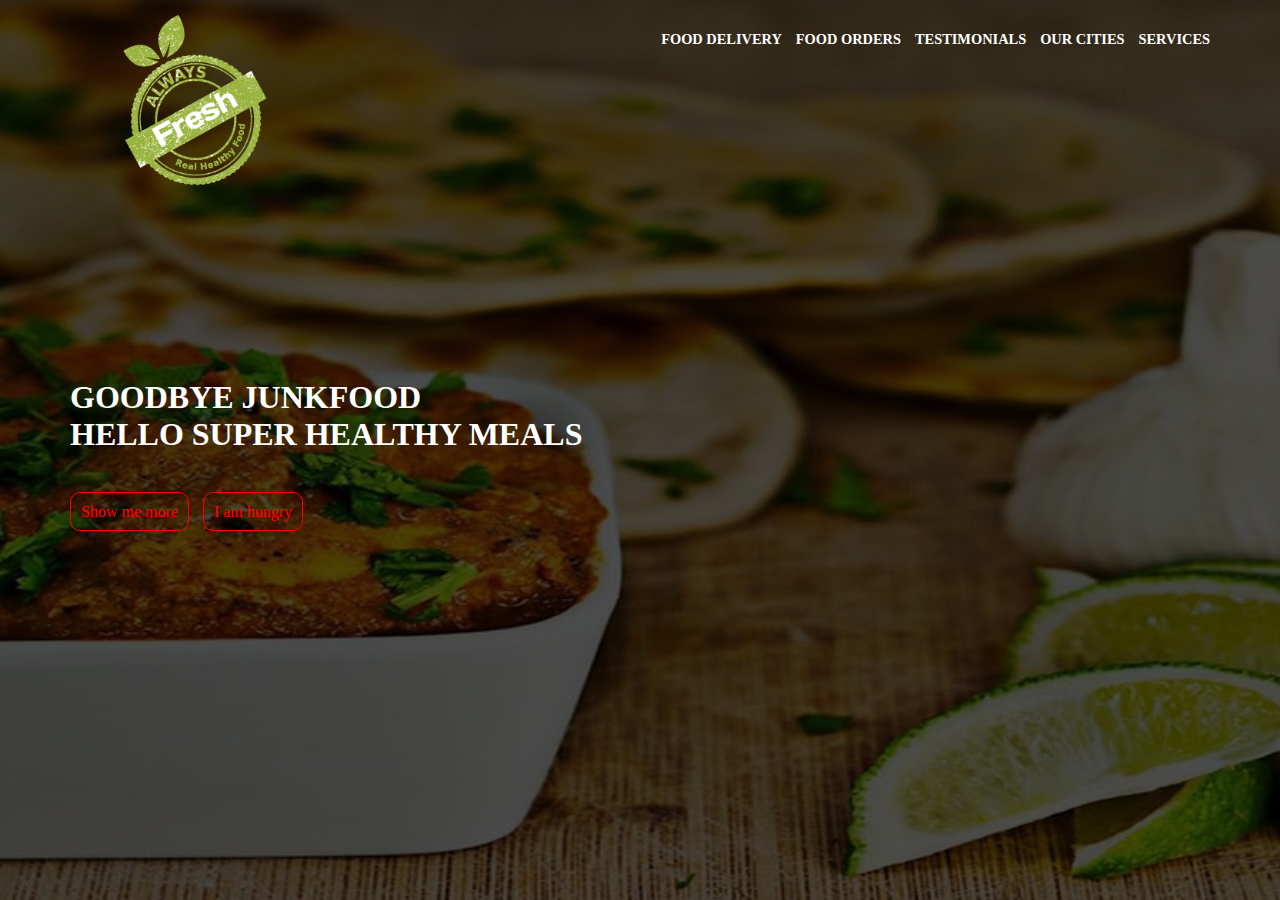
<file: responsive home page/index.html>
<!DOCTYPE html>
<html>
<head>
	<title>Food</title>
	<link rel="stylesheet" type="text/css" href="style.css">
</head>
<body>
       <header>
        <div class="row">

         <div class="logo">
           <img src="img/3d028517b77ce6a7d5b615bf0748928e.png" alt="logo">
         </div>

          <ul class="main-nav">

            <li><a href="#">FOOD DELIVERY</a></li>
            <li><a href="#">FOOD ORDERS</a></li>
            <li><a href="#">TESTIMONIALS</a></li>
            <li><a href="#">OUR CITIES</a></li>
            <li><a href="#">SERVICES</a></li>
          	
          </ul>
        </div>

       	<div class="hero">
       	  <h1>GOODBYE JUNKFOOD<br> HELLO SUPER HEALTHY MEALS</h1>

       	    <div class="button">
	       	  <a href="#" class="btn btn-btn1">Show me more</a>
	       	  <a href="#" class="btn btn-btn2">I am hungry</a>
	       	</div>  

       	</div>
       </header>
</body>
</html>
</file>
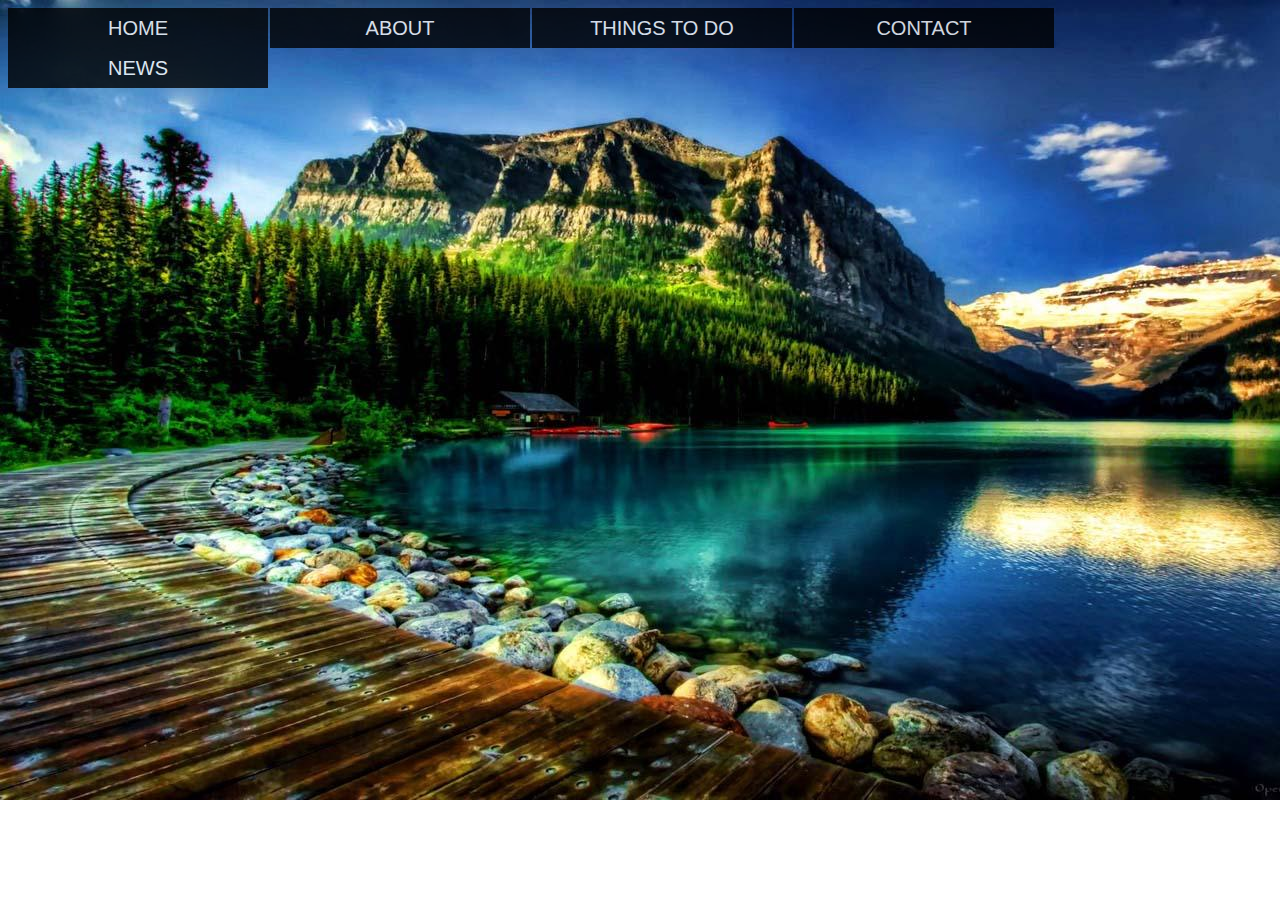
<file: transparent background/index.html>
<!DOCTYPE html>
<html>
<head>
	<title>Welcome</title>
	<link rel="stylesheet" type="text/css" href="style.css">
</head>
<body>
       <ul>
	       	<li><a href="#">HOME</a></li>

	       	<li><a href="#">ABOUT</a>
	            <ul>
	            	<li><a href="#">Our Team</a></li>
	            	<li><a href="#">Camp Sites</a></li>
	            	<li><a href="#">Mission &amp; Vision</a></li>
	            	<li><a href="#">Resources</a></li>
	            </ul>
	       	</li>

	       	<li><a href="#">THINGS TO DO</a>
                <ul>
	            	<li><a href="#">Activites</a></li>
	            	<li><a href="#">Parks</a></li>
	            	<li><a href="#">Shops</a></li>
	            	<li><a href="#">Events</a></li>
	            </ul>
	       	</li>

	       	<li><a href="#">CONTACT</a></a>
                <ul>
	            	<li><a href="#">Map</a></li>
	            	<li><a href="#">Directions</a></li>
	            </ul>
	       	</li>
	       	
	       	<li><a href="#">NEWS</a></li>
       </ul>
</body>
</html>
</file>
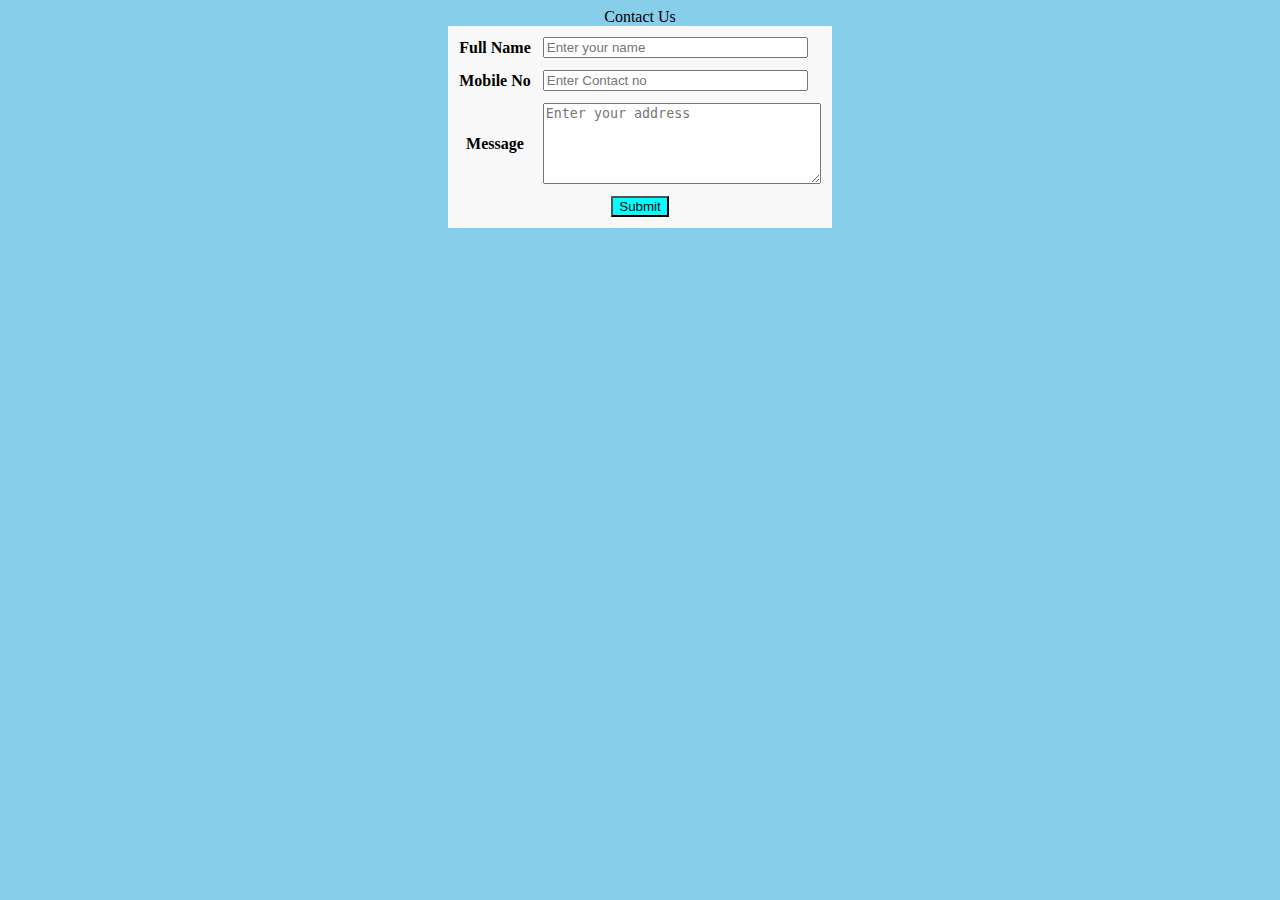
<file: contact us/contact.html>
<html>
    <head>
        <title>Welcome</title>
    </head>
    <body bgcolor="skyblue">
        <form action="save.php" method="POST">
            <table align="center" cellspacing="10" bgcolor="#f8f8f8">
                <caption>Contact Us</caption>
                <tr>
                    <th> Full Name</th>
                    <td> <input type="text" placeholder="Enter your name" size="30"></td>
                </tr>
                <tr>
                    <th> Mobile No</th>
                    <td> <input type="text" placeholder="Enter Contact no" size="30"></td>
                </tr>
                
                <tr>
                    <th> Message</th>
                    <td> <textarea cols="32" rows="5" placeholder="Enter your address"></textarea></td>
                </tr>
                
                <tr>
                    
                    <th colspan="2"> <button type="submit" name="btn" id="btn" style="background-color: aqua"> Submit </button></th>
                </tr>
                
            </table>
        </form>
    </body>
</html>
</file>
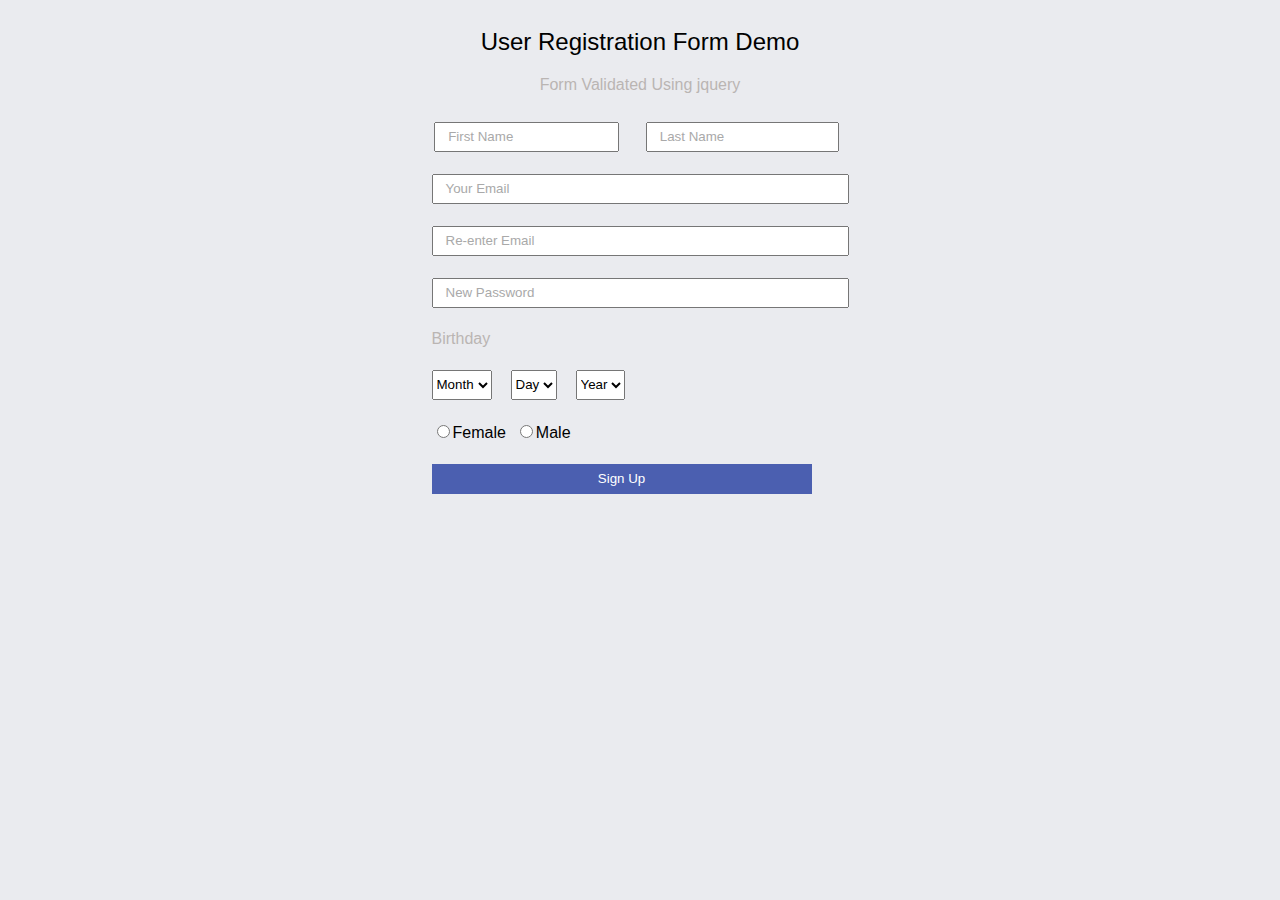
<file: form/fomr7.html>
<html>
    <head>
        <title>Welcome</title>
        <style>
            input::placeholder{
                padding: 10px;
                color: darkgrey;
            }
        </style>
    </head>
    
    <body style="background-color: rgb(234, 235, 239);">
        <table align="center" cellpadding="10" style="width: 120px;">
            <caption><h2 style="font-family: Arial, Helvetica, sans-serif;font-weight: normal;">User Registration Form Demo</h2><p style="color: rgb(186, 181, 179);font-family: Arial, Helvetica, sans-serif;">Form Validated Using jquery</p></caption>
            
            <tr>
                <th><input type="text" placeholder="First Name" style="margin-left: -2px;height: 30px;"></th>
                <td><input type="text" placeholder="Last Name" style="height: 30px;" size="21"></td>
            </tr>
            <tr>
                <td colspan="2">
                    <input type="email" placeholder="Your Email" style="height: 30px;" size="49">
                </td>
            </tr>
            
            <tr>
                <td colspan="2">
                    <input type="email" placeholder="Re-enter Email" style="height: 30px;" size="49">
                </td>
            </tr>
            
            <tr>
                <td colspan="2">
                    <input type="password" placeholder="New Password" style="height: 30px;" size="49">
                </td>
            </tr>
            
            <tr>
                <td colspan="2">
                    <span style="color: rgb(186, 181, 179);font-family: Arial, Helvetica, sans-serif;">Birthday</span>
                </td>
            </tr>
            
            <tr>
                <td colspan="2">
                    <select style="height: 30px;">
                        <option value="">Month</option>
                        <option value="1">1</option>
                        <option value="2">2</option>
                    </select>
                    
                    <select style="margin-left: 15px;height: 30px;">
                        <option value="">Day</option>
                        <option value="1">1</option>
                        <option value="2">2</option>
                    </select>
                    
                    <select style="margin-left: 15px;height: 30px;">
                        <option value="">Year</option>
                        <option value="1">1</option>
                        <option value="2">2</option>
                    </select>
                </td>
            </tr>
            
            <tr>
                <td>
                    <input type="radio" name="gender"><span style="font-family: Arial, Helvetica, sans-serif;">Female</span>
                    
                    <span style="margin-left: 5px;"><input type="radio" name="gender"><span style="font-family: Arial, Helvetica, sans-serif;">Male</span></span>
                </td>
            </tr>
            
            <tr>
                <td colspan="2">
                    <button type="submit" style="width: 380px;height: 30px;background-color: rgb(75, 95, 176);color: white;border: none;">Sign Up</button>
                </td>
            </tr>
            
        </table>
    </body>
</html>
</file>
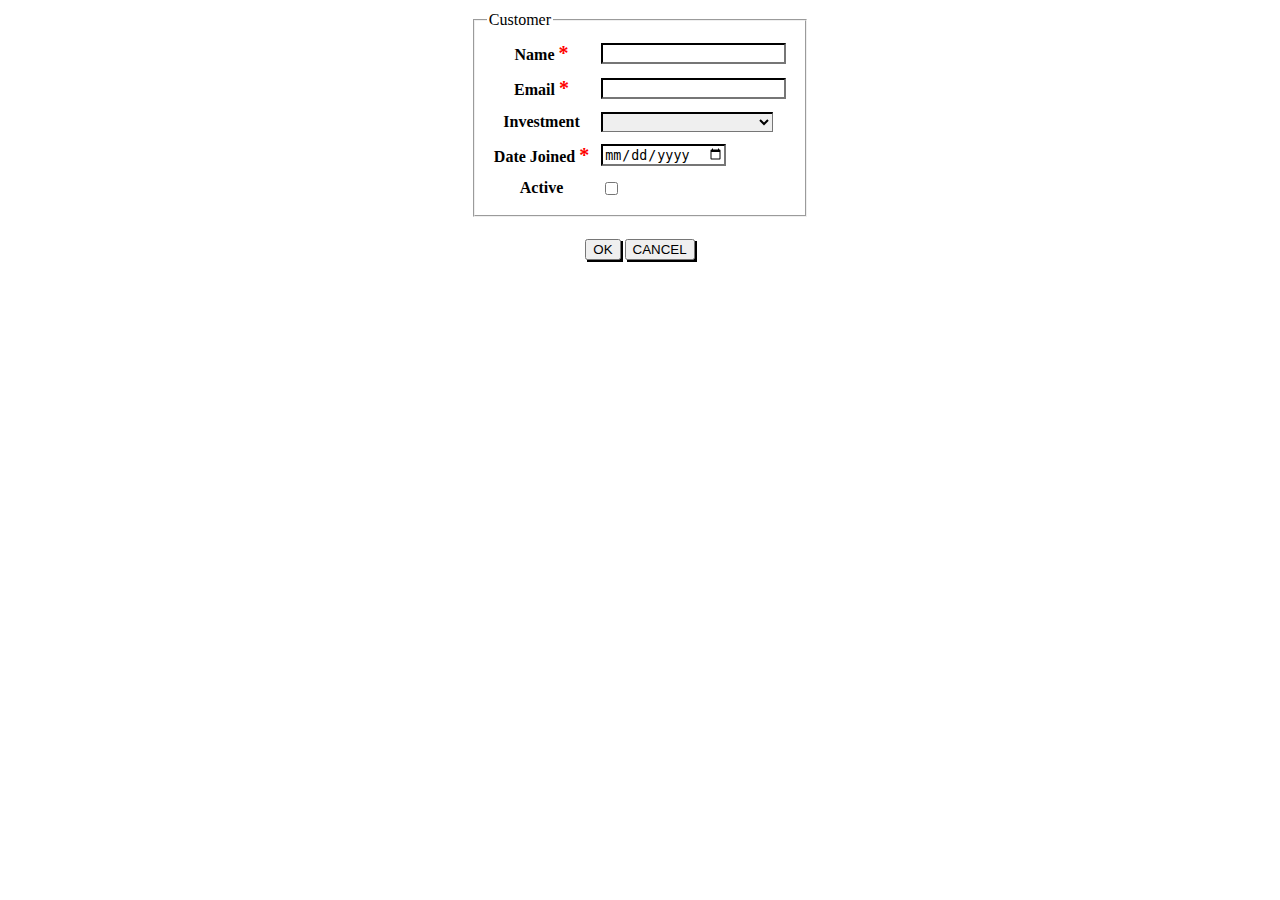
<file: form/form1.html>
<html>
    <head>
        <title>Welcome</title>
    </head>
    
    <body>  
            <table align="center">
                <tr>
                    <td>
                        <fieldset>
                            <legend>Customer</legend>
                            <table cellpadding="5">
                                <tr>
                                    <th>Name <span style="color: red;font-size: 20px;">&#42;</span></th>
                                    <td><input type="text" required style="border-top: 2px solid black;border-left: 2px solid black"></td>
                                </tr>
                                
                                <tr>
                                    <th>Email <span style="color: red;font-size: 20px;">&#42;</span></th>
                                    <td><input type="email" required style="border-top: 2px solid black;border-left: 2px solid black"></td>
                                </tr>
                                
                                <tr>
                                    <th>Investment</th>
                                    <td>
                                        <select style="width: 172px;border-top: 2px solid black;border-left: 2px solid black">
                                            <option value=""></option>
                                            <option value="1">1</option>
                                            <option value="2">2</option>
                                            <option value="3">3</option>
                                        </select>
                                    </td>
                                </tr>
                                
                                <tr>
                                    <th>Date Joined <span style="color: red;font-size: 20px;">&#42;</span></th>
                                    <td><input type="date" required style="border-top: 2px solid black;border-left: 2px solid black"></td>
                                </tr>
                                
                                <tr>
                                    <th>Active</th>
                                    <td><input type="checkbox"></td>
                                </tr>
                                
                            </table>
                        </fieldset><br>
                    </td>
                </tr>
                
                <tr>
                    <th>
                        <button type="submit" style="box-shadow: 2px 2px black">OK</button>
                        <button type="reset" style="box-shadow: 2px 2px black">CANCEL</button>
                    </th>
                </tr>
                
            </table>
        
    </body>
</html>
</file>
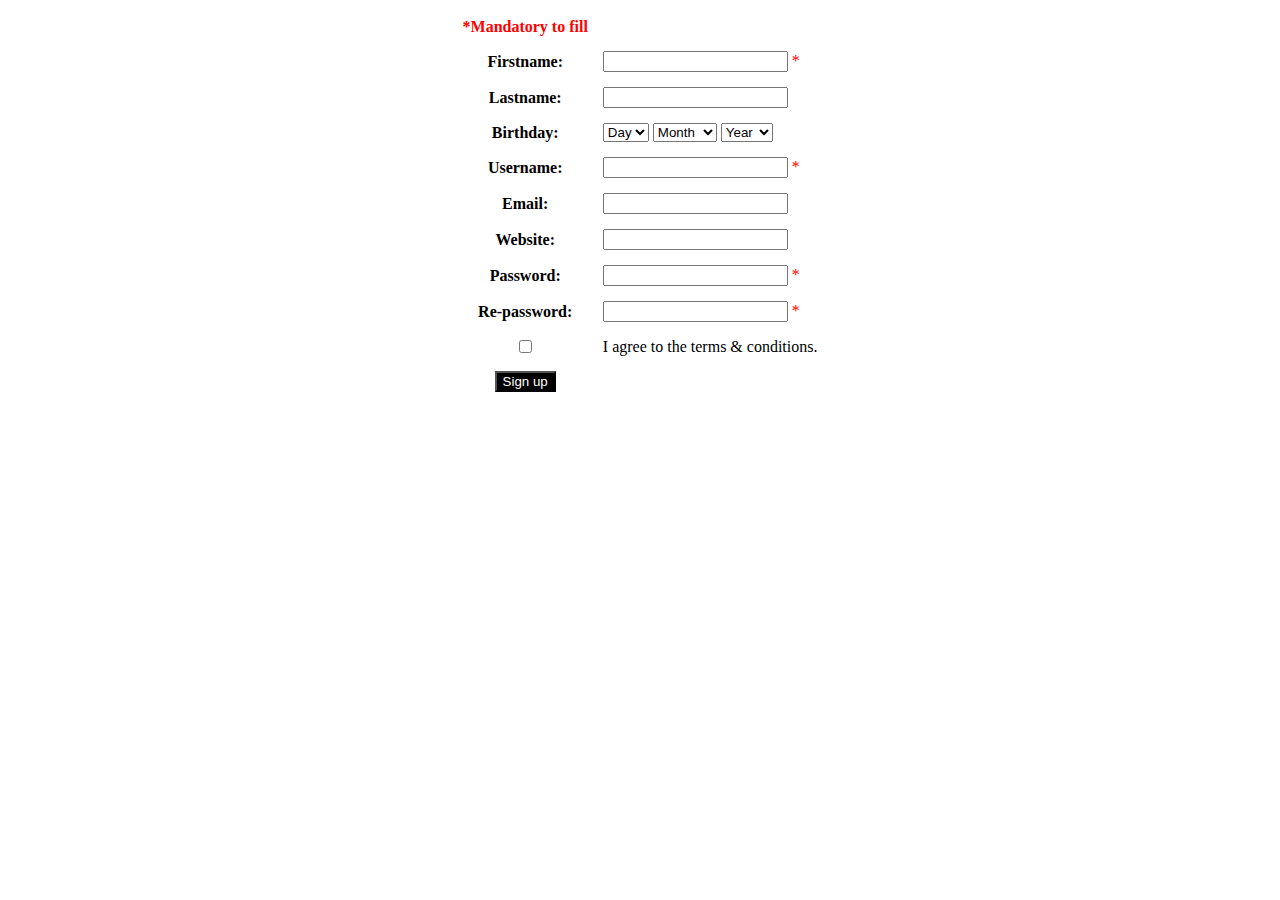
<file: form/form2.html>
<html>
    <head>
        <title>Welcome</title>
    </head>
    
    <body>
          
        <table align="center" cellspacing="5" cellpadding="5">
            <tr>
                <th><span style="color: red">&#42;Mandatory to fill</span></th>
            </tr>
            <tr>
                <th>Firstname:</th>
                <td><input type="text" required><span style="color: red"> &#42;</span></td>
            </tr>
            
            <tr>
                <th>Lastname:</th>
                <td><input type="text" required></td>
            </tr>
            
            <tr>
                <th>Birthday:</th>
                <td>
                    <select>
                        <option value="">Day</option>
                        <option value="1">1</option>
                        <option value="2">2</option>
                        <option value="3">3</option>
                        <option value="4">4</option>
                        <option value="5">5</option>
                        <option value="6">6</option>
                        <option value="7">7</option>
                        <option value="8">8</option>
                        <option value="9">9</option>
                        <option value="10">10</option>
                        <option value="11">11</option>
                        <option value="12">12</option>
                        <option value="13">13</option>
                        <option value="14">14</option>
                        <option value="15">15</option>
                        <option value="16">16</option>
                        <option value="17">17</option>
                        <option value="18">18</option>
                        <option value="19">19</option>
                        <option value="20">20</option>
                        <option value="20">21</option>
                        <option value="20">22</option>
                        <option value="20">23</option>
                        <option value="20">24</option>
                        <option value="20">25</option>
                        <option value="20">26</option>
                        <option value="20">27</option>
                        <option value="20">28</option>
                        <option value="20">29</option>
                        <option value="30">30</option>
                        <option value="31">31</option>
                    </select>
                    <select>
                        <option value="">Month</option>
                        <option value="1">Jan</option>
                        <option value="2">Feb</option>
                        <option value="3">March</option>
                        <option value="4">April</option>
                        <option value="5">May</option>
                        <option value="6">June</option>
                        <option value="7">July</option>
                        <option value="8">August</option>
                        <option value="9">Sep</option>
                        <option value="10">Oct</option>
                        <option value="11">Nov</option>
                        <option value="12">Dec</option>
                    </select>
                    <select>
                        <option value="">Year</option>
                        <option value="1">1980</option>
                        <option value="2">1981</option>
                        <option value="3">1982</option>
                        <option value="4">1983</option>
                        <option value="5">1984</option>
                        <option value="6">1985</option>
                        <option value="7">1986</option>
                        <option value="8">1987</option>
                        <option value="9">1988</option>
                        <option value="10">1989</option>
                        <option value="11">1990</option>
                        <option value="12">1991</option>
                        <option value="13">1992</option>
                    </select>
                </td>
            </tr>
            
            <tr>
                <th>Username:</th>
                <td><input type="text" required><span style="color: red"> &#42;</span></td>
            </tr>
            
            <tr>
                <th>Email:</th>
                <td><input type="email" required></td>
            </tr>
            
            <tr>
                <th>Website:</th>
                <td><input type="text" required></td>
            </tr>
            
            <tr>
                <th>Password:</th>
                <td><input type="password" required><span style="color: red"> &#42;</span></td>
            </tr>
            
            <tr>
                <th>Re-password:</th>
                <td><input type="password" required><span style="color: red"> &#42;</span></td>
            </tr>
            
            <tr>
                <th><input type="checkbox"></th>
                <td>I agree to the terms & conditions.</td>
            </tr>
            
            <tr>
                <th><button type="submit" style="background-color: black;color: white;">Sign up</button></th>
            </tr>
        </table>
    </body>
</html>
</file>
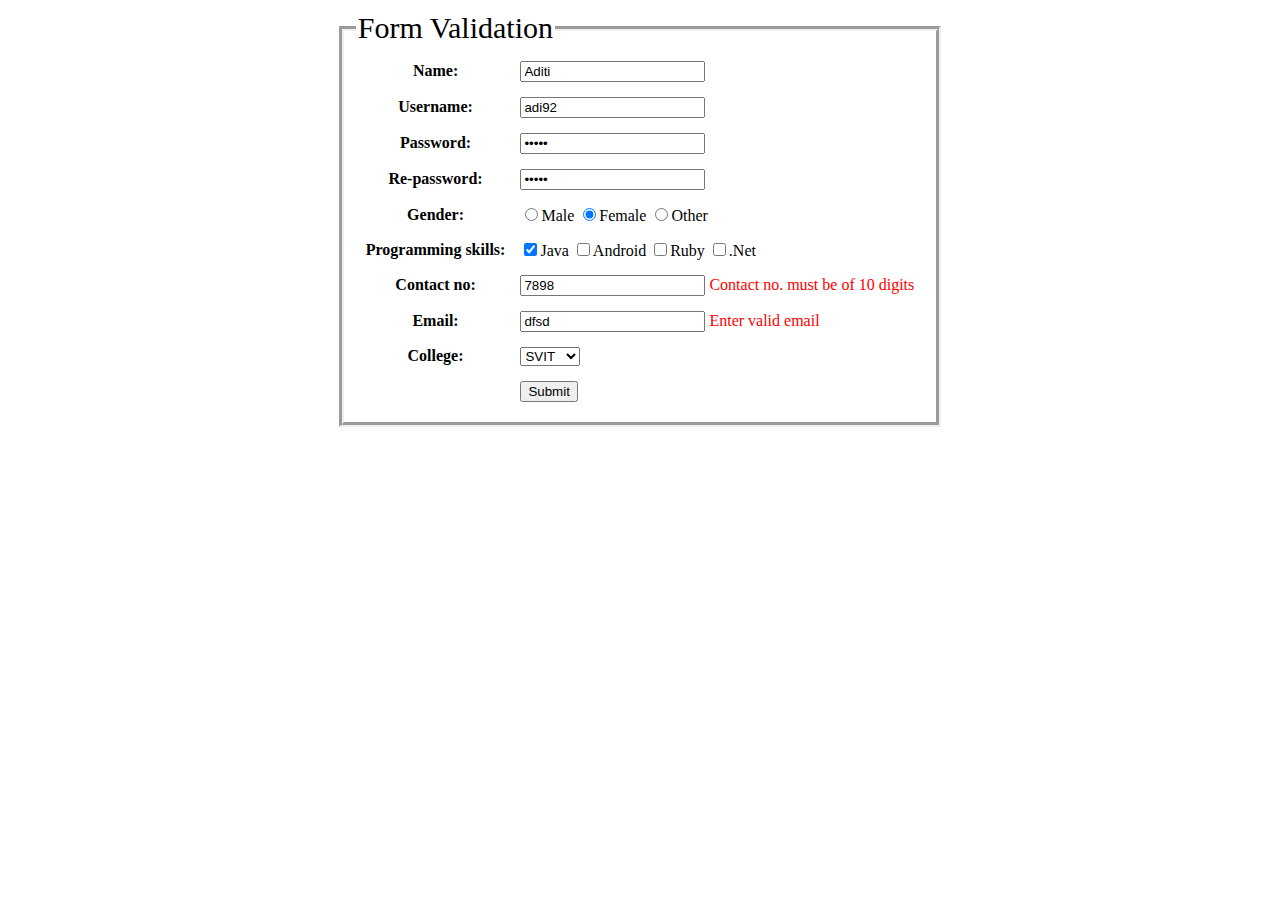
<file: form/form3.html>
<html>
    <head>
        <title>Welcome</title>
    </head>
    
    <body>
        <table align="center">
            <tr>
                <td>
                    <fieldset style="border-width: thick">
                        <legend><span style="font-size: 30px;">Form Validation</span></legend>
                        <table cellspacing="5" cellpadding="5">
                            <tr>
                                <th>Name:</th>
                                <td><input type="text" value="Aditi"></td>
                            </tr>
                            
                            <tr>
                                <th>Username:</th>
                                <td><input type="text" value="adi92"></td>
                            </tr>
                            
                            <tr>
                                <th>Password:</th>
                                <td><input type="password" value="12345"></td>
                            </tr>
                            
                            <tr>
                                <th>Re-password:</th>
                                <td><input type="password" value="12345"></td>
                            </tr>
                            
                            <tr>
                                <th>Gender:</th>
                                <td>
                                    <input type="radio">Male
                                    <input type="radio" checked>Female
                                    <input type="radio">Other
                                </td>
                            </tr>
                            
                            <tr>
                                <th>Programming skills:</th>
                                <td>
                                    <input type="checkbox" checked>Java
                                    <input type="checkbox">Android
                                    <input type="checkbox">Ruby
                                    <input type="checkbox">.Net
                                </td>
                            </tr>
                            
                            <tr>
                                <th>Contact no:</th>
                                <td>
                                    <input type="text" value="7898">
                                    <span style="color: red">Contact no. must be of 10 digits</span>
                                </td>
                            </tr>
                            
                            <tr>
                                <th>Email:</th>
                                <td>
                                    <input type="email" value="dfsd">
                                    <span style="color: red">Enter valid email</span>
                                </td>
                            </tr>
                            
                            <tr>
                                <th>College:</th>
                                <td>
                                    <select>
                                        <option>Select</option>
                                        <option selected>SVIT</option>
                                        <option>KIIT</option>
                                        <option>NIIT</option>
                                        <option>CET</option>
                                        <option>CEB</option>
                                    </select>
                                </td>
                            </tr>
                            
                            
                            
                            <tr>
                                <th></th>
                                <td><button type="submit">Submit</button></td>
                            </tr>
                        </table>
                    </fieldset>
                </td>
            </tr>
        </table>
    </body>
</html>
</file>
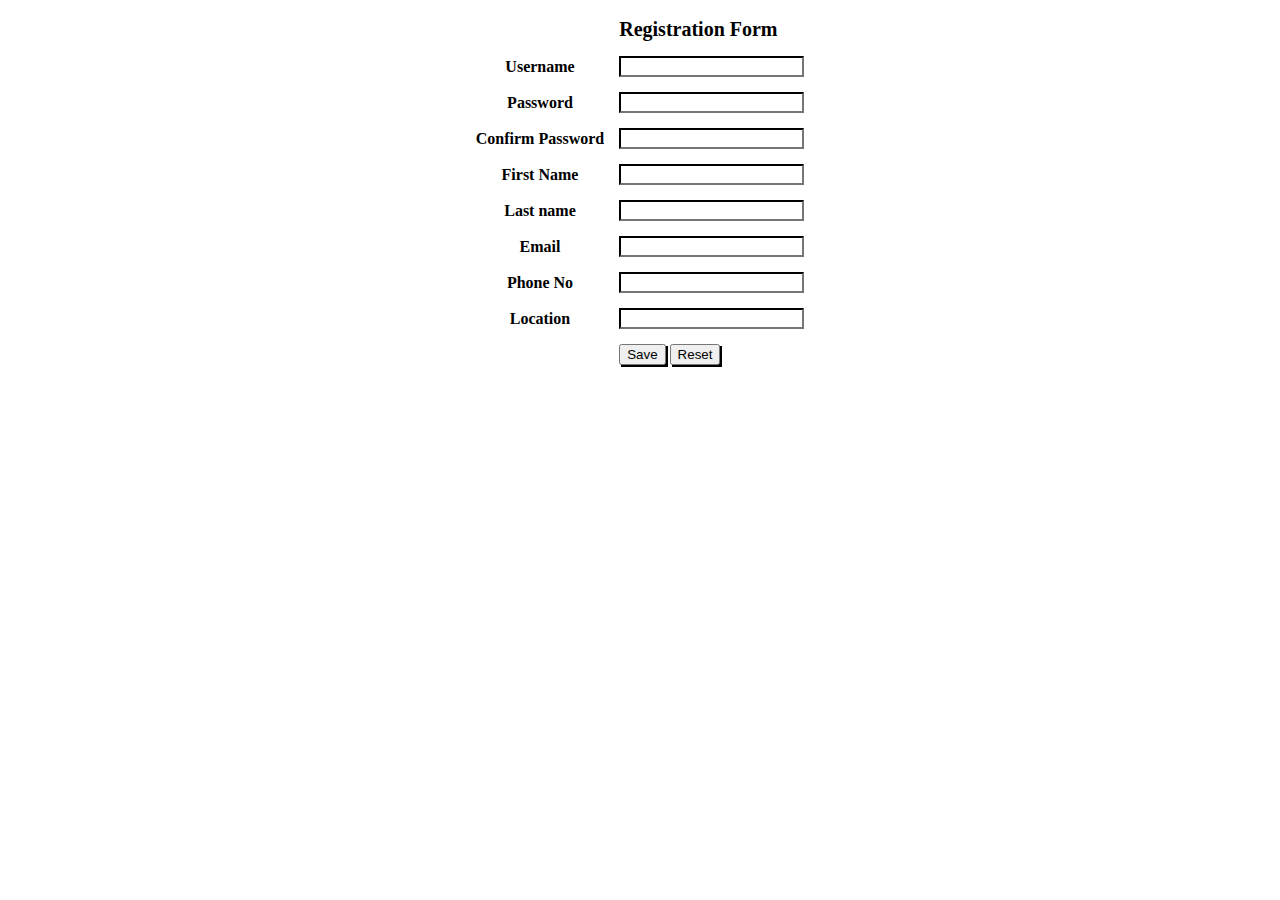
<file: form/form4.html>
<html>
    <head>
        <title>Welcome</title>
    </head>
    
    <body>
        <table align="center" cellspacing="5" cellpadding="5">
            <tr>
                <th></th>
                <td><span style="font-weight: bold;font-size: 20px;">Registration Form</span></td>
            </tr>
            <tr>
                <th>Username</th>
                <td><input type="text" style="border-top-color: black;border-left-color: black"></td>
            </tr>
            
            <tr>
                <th>Password</th>
                <td><input type="password" style="border-top-color: black;border-left-color: black"></td>
            </tr>
            
            <tr>
                <th>Confirm Password</th>
                <td><input type="password" style="border-top-color: black;border-left-color: black"></td>
            </tr>
            
            <tr>
                <th>First Name</th>
                <td><input type="text" style="border-top-color: black;border-left-color: black"></td>
            </tr>
            
            <tr>
                <th>Last name</th>
                <td><input type="text" style="border-top-color: black;border-left-color: black"></td>
            </tr>
            
            <tr>
                <th>Email</th>
                <td><input type="email" style="border-top-color: black;border-left-color: black"></td>
            </tr>
            
            <tr>
                <th>Phone No</th>
                <td><input type="text" style="border-top-color: black;border-left-color: black"></td>
            </tr>
            
            <tr>
                <th>Location</th>
                <td><input type="text" style="border-top-color: black;border-left-color: black"></td>
            </tr>
            
            <tr>
                <th></th>
                
                <td>
                    <button type="submit" style="box-shadow: 2px 2px;">Save</button>
                    <button type="reset" style="box-shadow: 2px 2px;">Reset</button>
                </td>
            </tr>
        </table>
    </body>
</html>
</file>
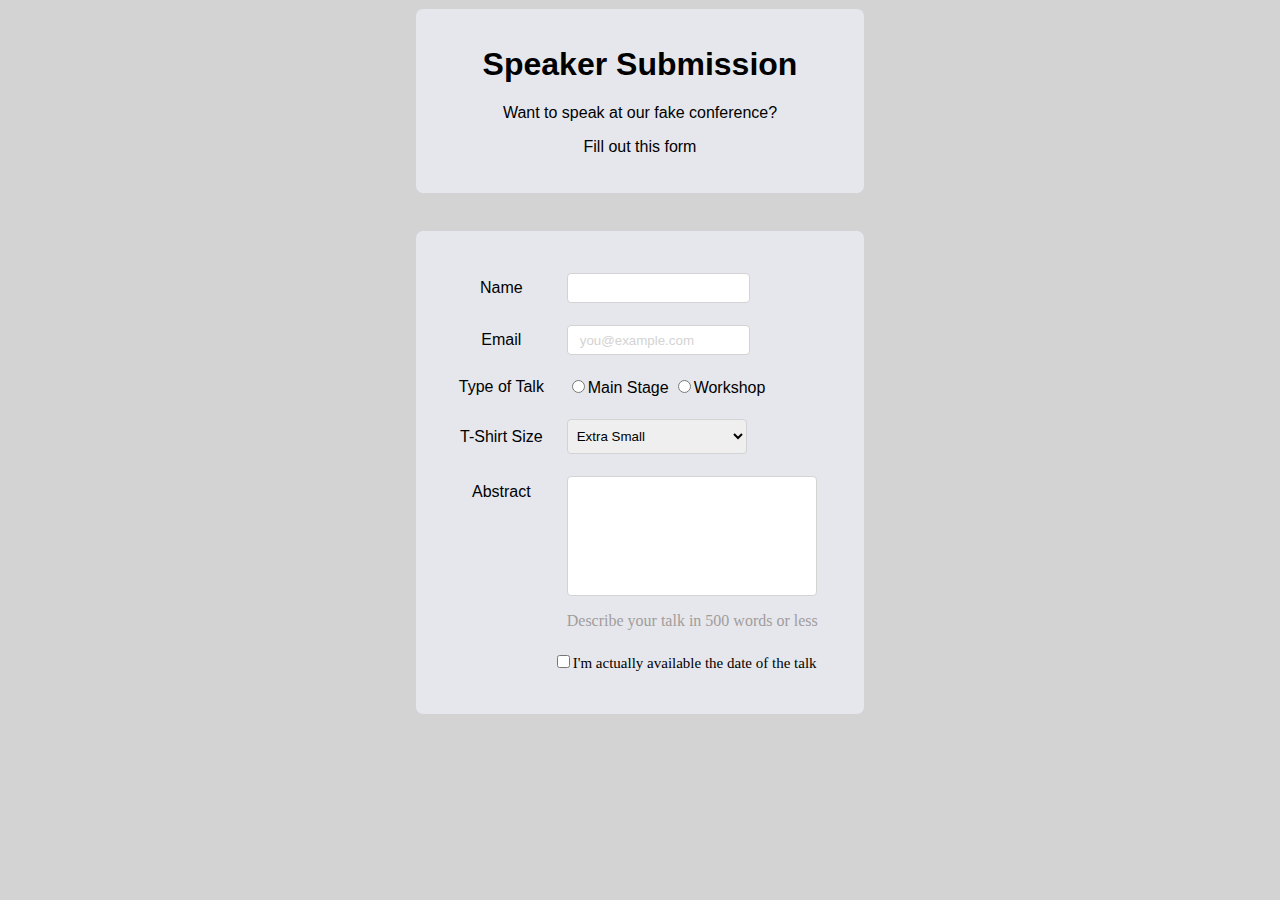
<file: form/form8.html>
<html>
    <head>
        <title>Welcome</title>
        
        <style>
            input::placeholder{
                padding: 10px;
                color: lightgray;
            }
        </style>
    </head>
    <body bgcolor="lightgrey">
        <table align="center" cellpadding="5" style="border: 1px solid black;padding: 30px;width: 450px;border-radius: 8px;background-color: rgb(230, 231, 236);border-color: lightgray;">
            <tr>
                <th>
                    <h1 style="font-family:Sans-serif;">Speaker Submission</h1>
                    <p style="font-family:Sans-serif;font-weight: normal;">Want to speak at our fake conference?</p>
                    <p style="font-family:Sans-serif;font-weight: normal;">Fill out this form</p>
                </th>
            </tr>
        </table><br><br>
        
        <table align="center" cellpadding="10" style="border: 1px solid black;padding: 30px;width: 450px;border-radius: 8px;background-color: rgb(230, 231, 236);border-color: lightgray;">
            <tr>
                <th><span style="font-weight: normal;font-family:Sans-serif;">Name</span></th>
                <td><input type="text" style="border: 1px solid black;border-radius: 4px;height: 30px;border-color: lightgray;"></td>
            </tr>
            
            <tr>
                <th><span style="font-weight: normal;font-family:Sans-serif;">Email</span></th>
                <td><input type="email" placeholder="you@example.com" style="border: 1px solid black;border-radius: 4px;height: 30px;border-color: lightgray;"></td>
            </tr>
            
            <tr>
                <th><span style="font-weight: normal;font-family:Sans-serif;">Type of Talk</span></th>
                <td>
                    <input type="radio" name="check"><span style="font-weight: normal;font-family:Sans-serif;">Main Stage</span>
                    <input type="radio" name="check"><span style="font-weight: normal;font-family:Sans-serif;">Workshop</span>
                </td>
            </tr>
            
            <tr>
                <th><span style="font-weight: normal;font-family:Sans-serif;">T-Shirt Size</span></th>
                <td>
                    <select style="width: 180px;padding: 5px;border: 1px solid black;border-radius: 4px;border-color: lightgray;height:35px;">
                        <option value="">Size</option>
                        <option value="1">Small</option>
                        <option value="2" selected>Extra Small</option>
                        <option value="1">Medium</option>
                        <option value="1">Large</option>
                        <option value="1">Extra Large</option>
                    </select>
                </td>
            </tr>
            
            <tr>
                <th><p style="margin-top: -70px;font-weight: normal;font-family:Sans-serif;">Abstract</p></th>
                <td>
                    <input type="text" style="height: 120px;width: 250px;border: 1px solid black;border-radius: 4px;border-color: lightgray;"><br>
                    <p style="color:rgb(161, 156, 156);">Describe your talk in 500 words or less</p>
                </td>
            </tr>
            
            <tr>
                <th></th>
                <td><input type="checkbox" style="margin-left: -10px;"><span style="font-size: 15px;">I'm actually available the date of the talk</span></td>
            </tr>
        </table>
    </body>
</html>
</file>
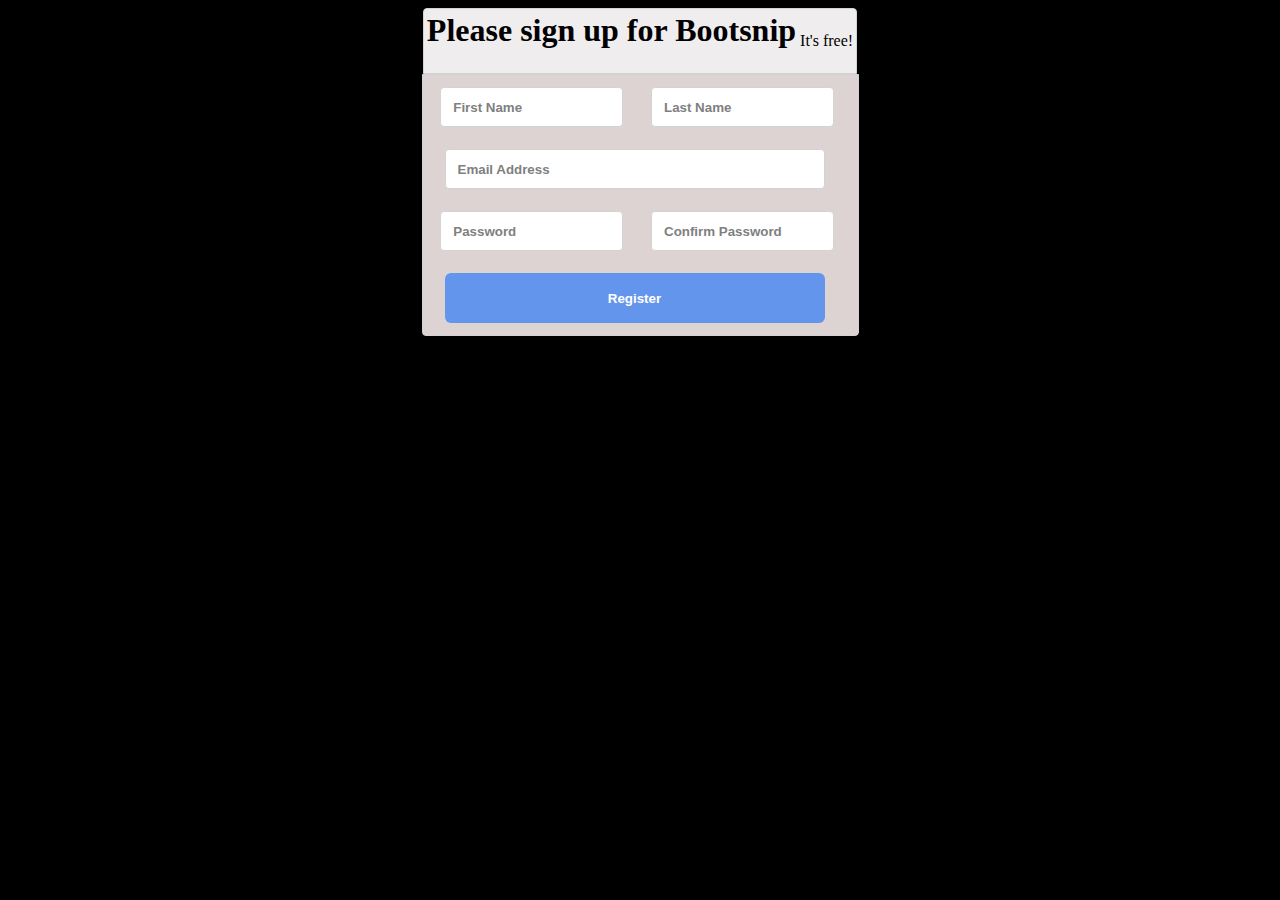
<file: form/form9.html>
<html>
    <head>
        <title>Welcome</title>
        <style>
            input[type=text] ,input[type=email] ,input[type=password]{
                height: 40px;
                border: 1px solid black;
                border-color: lightgray;
                border-radius: 4px;
            }
            
            button{
                background-color: cornflowerblue;
                color: white;
                width: 380px;
                margin-left: 10px;
                border: none;
                height: 50px;
                font-weight: bold;
                border-radius: 6px;
            }
            
            input::placeholder{
                padding: 10px;
                color:gray;
                font-weight: bold;
            }
        </style>
    </head>
    
    <body bgcolor="black">
        <table align="center" style="border: 1px solid black;border-color: lightgray;border-top-left-radius: 4px;border-top-right-radius: 4px;background-color: rgb(239, 237, 237);">
            <tr>
                <th><h1>Please sign up for Bootsnip</h1></th>
                <td>It's free!</td>
            </tr>
        </table>
        
        <table align="center" cellpadding="10" style="border: 1px solid black;width: 437px;background-color: rgb(222, 211, 211);border-bottom-left-radius: 4px;border-bottom-right-radius: 4px;border-color: lightgray;">
            <tr>
                <th><input type="text" placeholder="First Name"></th>
                <td><input type="text" placeholder="Last Name"></td>
            </tr>
            
            <tr>
                <td colspan="2">
                    <input type="email" placeholder="Email Address" style="margin-left: 10px;width: 380px;">
                </td>
            </tr>
            
            <tr>
                <th><input type="password" placeholder="Password"></th>
                <td><input type="password" placeholder="Confirm Password"></td>
            </tr>
            
            <tr>
                <td colspan="2">
                    <button type="submit">Register</button>
                </td>
            </tr>
        </table>
    </body>
</html>
</file>
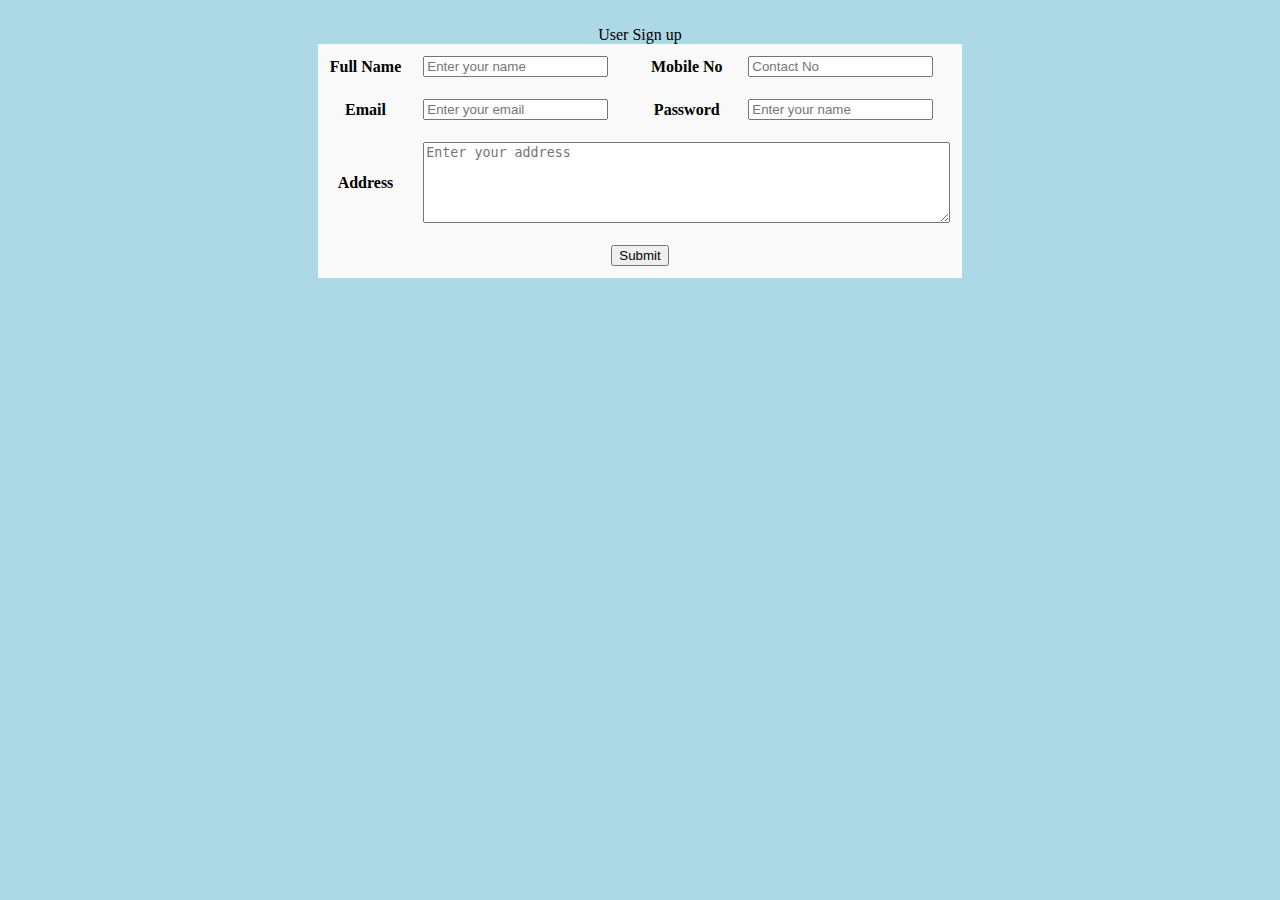
<file: sign up/form2.html>
<html>
    <head>
        <title>Welcome</title>
    </head>
    <body bgcolor="lightblue">
        <table cellpadding="10" bgcolor="#f9f9f9" align="center">
            <caption>User Sign up</caption><br>
            
            <tr>
                <th>Full Name</th>
                <td><input type="text" placeholder="Enter your name"> </td>
                
                <th>Mobile No</th>
                <td><input type="text" placeholder="Contact No"> </td>
            </tr>
            
            
            <tr>
                <th>Email</th>
                <td><input type="email" placeholder="Enter your email"> </td>
                
                <th>Password</th>
                <td><input type="password" placeholder="Enter your name"> </td>
            </tr>
            
            <tr>
                <th>Address</th>
                <td colspan="3"><textarea placeholder="Enter your address" cols="63" rows="5"></textarea> </td>
                
            </tr>
            
            <tr>
                <th colspan="4"><button type="submit">Submit</button></th>
            </tr>
            
        </table>
    </body>
</html>
</file>
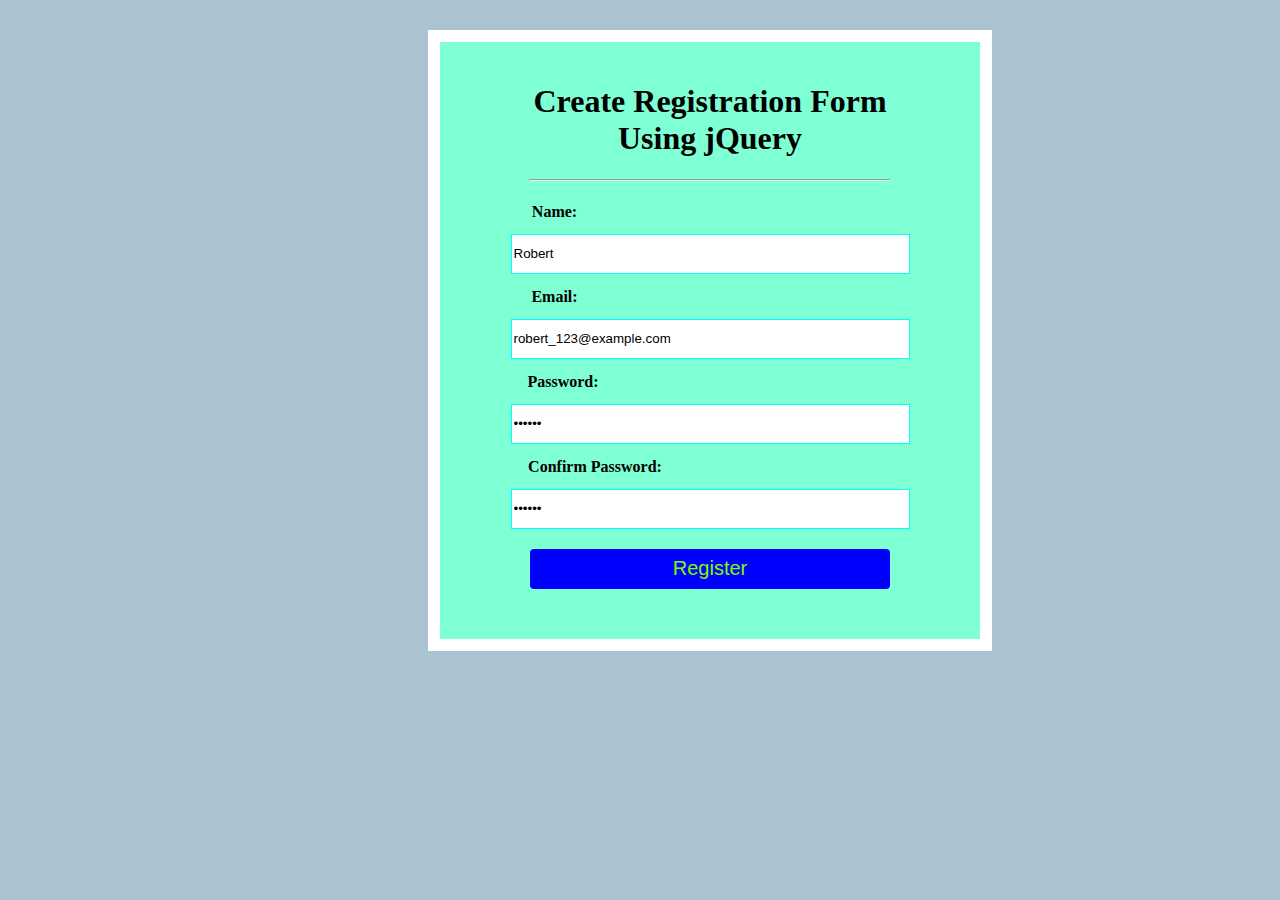
<file: form/form5/five.html>
<html>
    <head>
        <title>Welcome</title>
        <link rel="stylesheet" href="style.css">
    </head>
    
    <body>
        <div class="form" align="center">
            <h1 style="text-align: center;">Create Registration Form<br>Using jQuery</h1><hr style="width: 360px;">
            
            <div class="form-group">
                <label>Name:</label><br>
                <input type="text" value="Robert" size="47">
            </div>
            
            <div class="form-group">
                <label>Email:</label><br>
                <input type="email" value="robert_123@example.com" size="47">
            </div>
            
            <div class="form-group">
                <label style="margin-left: -294px;">Password:</label><br>
                <input type="password" value="123456" size="47">
            </div>
            
            <div class="form-group">
                <label style="margin-left: -230px;">Confirm Password:</label><br>
                <input type="password" value="123456" size="47">
            </div>
            
            <div class="form-group">
                <button>Register</button>
            </div>
        </div>
    </body>
</html>
</file>
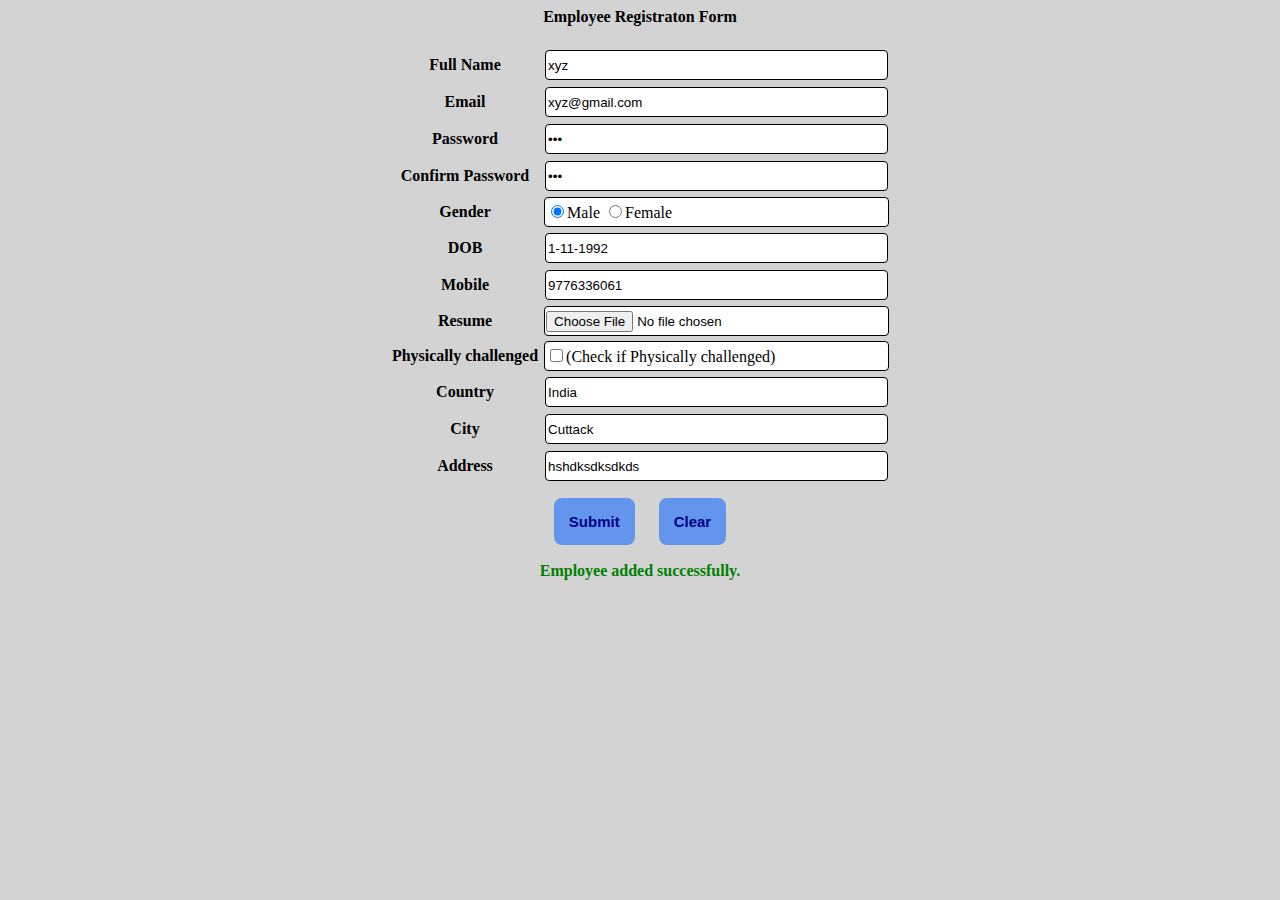
<file: form/form6/six.html>
<html>
    <head>
        <title>Welcome</title>
        <link rel="stylesheet" href="style.css">
    </head>
    
    <body style="background-color: lightgrey">
        <table align="center" cellspacing="5" cellpadding="1">
            <caption style="font-weight: bold;">Employee Registraton Form<br><br></caption>
            
            <tr>
                <th>Full Name</th>
                <td><input type="text" size="40" value="xyz"></td>
            </tr>
            
            <tr>
                <th>Email</th>
                <td><input type="email" size="40" value="xyz@gmail.com"></td>
            </tr>
            
            <tr>
                <th>Password</th>
                <td><input type="password" size="40" value="xyz"></td>
            </tr>
            
            <tr >
                <th>Confirm Password</th>
                <td><input type="password" size="40" value="xyz"></td>
            </tr>
            
            <tr>
                <th>Gender</th>
                <td style="border: 1px solid black;border-radius: 4px;background-color: white;height: 30px;">
                    <input type="radio" name="gender" checked>Male
                    <input type="radio" name="gender">Female
                </td>
            </tr>
            
            <tr >
                <th>DOB</th>
                <td><input type="text" size="40" value="1-11-1992"></td>
            </tr>
            
            <tr >
                <th>Mobile</th>
                <td><input type="text" size="40" value="9776336061"></td>
            </tr>
            
            <tr >
                <th>Resume</th>
                <td style="border: 1px solid black;border-radius: 4px;background-color: white;height: 30px;"><input type="file"></td>
            </tr>
            
            <tr>
                <th>Physically challenged</th>
                <td style="border: 1px solid black;border-radius: 4px;background-color: white;height: 30px;"><input type="checkbox">(Check if Physically challenged)</td>
                
            </tr>
            
            <tr>
                <th>Country</th>
                <td><input type="text" size="40" value="India"></td>
            </tr>
            
            <tr>
                <th>City</th>
                <td><input type="text" size="40" value="Cuttack"></td>
            </tr>
            
            <tr>
                <th>Address</th>
                <td><input type="text" size="40" value="hshdksdksdkds"></td>
            </tr>
            
            <tr>
                <th colspan="2">
                    <button>Submit</button>
                    <button>Clear</button>
                </th>
            </tr>
            
            <tr>
                <th colspan="2">
                    <font color="green">Employee added successfully.</font>
                </th>
            </tr>
        </table>
    </body>
</html>
</file>
<file: responsive home page/style.css>
*{
	margin: 0;
	padding: 0;
}

.row{
	max-width: 1140px;
	margin: 0 auto;
}

body{
	font-family: tahoma;
	background-image:linear-gradient(rgba(0,0,0,0.7),rgba(0,0,0,0.7)),url(img/slider-img-2.jpg);
	background-repeat: no-repeat;  
	background-position: center;
	background-size: cover;
	background-attachment: fixed;
}

.hero{
	position: absolute;
	width: 1140px;
	top: 50%;
	left: 50%;
	transform: translate(-50%,-50%);
}

h1{
	color: white;
}

.main-nav{
	float: right;
	list-style: none;
	margin-top: 30px;
}

.main-nav li{
	display: inline-block;
	margin-left: 10px;

}

.main-nav li a{
	text-decoration: none;
	color: white;
	font-size: 90%;
	font-weight: bold;
}

.main-nav li a:hover{
	color: red;
	border-bottom: 2px solid red;
	transition:all 0.5s ease-in;
	padding: 10px 0;
}

.logo img {
	height: 200px;
	float: left;
}

.btn{
	border: 1px solid red;
	padding: 10px 10px;
	color: red;
	text-decoration: none;
	border-radius: 10px;
	margin-right: 10px;
}

 .btn-btn1:hover{
 	background-color: red;
 	color: white;
 	transition: all 0.5s ease-in;
 }

 .btn-btn2:hover{
 	background-color: red;
 	color: white;
 	transition: all 0.5s ease-in;
 }

.button{
	margin-top: 50px;
}
</file>
<file: transparent background/style.css>
body{
     background: url('images/unnamed.jpg') no-repeat;
     background-size: cover;
     font-family: arial;
}

ul{
	margin: 0px;
	padding: 0px;
	list-style: none;
	color: red;


}

ul li {
	float: left;
	width: 260px;
	height: 40px;
	background-color: black;
	opacity: .8;
	line-height: 40px;
	text-align: center;
	font-size: 20px;
	margin-right: 2px;

}

ul li a {
	text-decoration: none;
	color: white;
	display: block;
}

ul li a:hover{
	background-color: green;
}

ul li ul li{
	display: none;
}

ul li:hover ul li {
	display: block;
}
</file>
<file: form/form5/style.css>
body{
    background-color: rgb(171, 195, 209);
}
.form{
    border: 12px solid white;
    background-color: aquamarine;
    max-width: 500px;
    margin-left: 420px;
    margin-top: 30px;
    padding: 20px;
}

.form-group{
    line-height: 45px;
}

label{
    font-weight: bold;
    margin-left: -311px;
}

button{
    width: 360px;
    margin-top: 20px;
    height: 40px;
    border-radius: 4px;
    border: none;
    background-color: blue;
    color: lawngreen;
    font-size: 20px;
    margin-bottom: 30px;
}

input[type=text] ,input[type=email],input[type=password]{
    height: 40px;
    border: 1px solid black;
    border-color: aqua;
}
</file>
<file: form/form6/style.css>
input[type=text] ,input[type=email] ,input[type=password] {
                border: 1px solid black;
                border-radius: 4px;
                height: 30px;
            }

button{
        font-size: 15px;
        background-color:cornflowerblue;
        color:darkblue;
        padding: 15px;
        border-radius: 8px;
        font-weight: bold;
        text-align: center;
        border: none;
        margin: 10px;
                
}

button:hover{
    cursor: pointer;
}
</file>
